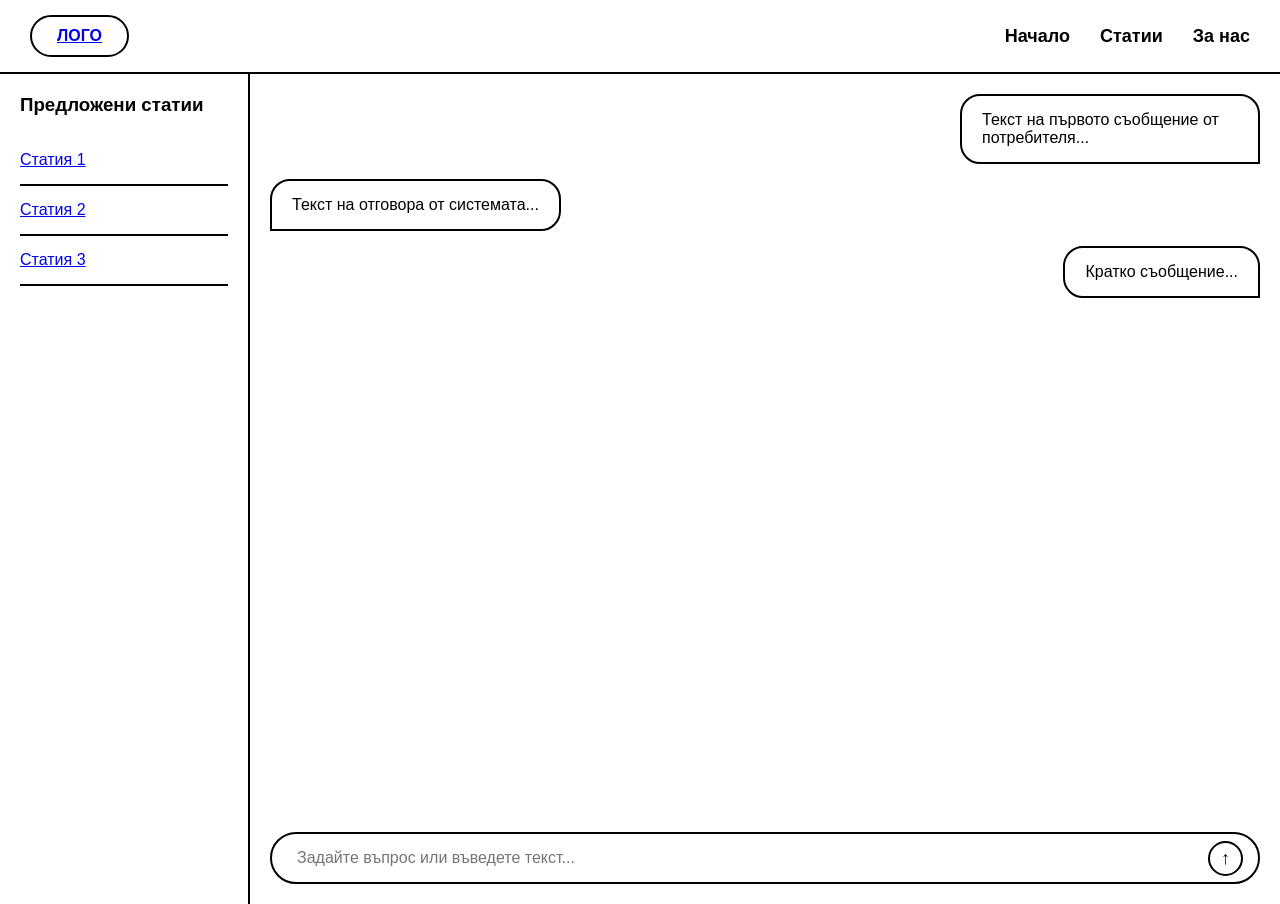
<file: index.html>
<!DOCTYPE html>
<html lang="bg">
<head>
    <meta charset="UTF-8">
    <meta name="viewport" content="width=device-width, initial-scale=1.0">
    <title>Slovo AI - Интерактивна платформа</title>
    <link rel="stylesheet" href="style.css">
</head>
<body>

    <!-- 1. Горна лента (Header & Nav) -->
    <header class="top-header">
        <div class="logo">
            <a href="#">ЛОГО</a>
        </div>
        <nav class="main-nav">
            <ul>
                <li><a href="#home">Начало</a></li>
                <li><a href="#articles">Статии</a></li>
                <li><a href="#about">За нас</a></li>
            </ul>
        </nav>
    </header>

    <!-- Основен контейнер с две колони -->
    <div class="container">

        <!-- 2. Ляв страничен панел (Sidebar) -->
        <aside class="sidebar">
            <h3>Предложени статии</h3>
            <ul class="suggested-articles">
                <li><a href="#">Статия 1</a></li>
                <li><a href="#">Статия 2</a></li>
                <li><a href="#">Статия 3</a></li>
            </ul>
        </aside>

        <!-- 3. Основно съдържание / Чат зона (Main Content) -->
        <main class="chat-section">
            
            <!-- Зона за съобщенията (Диалоговите балони) -->
            <div class="chat-window">
                
                <!-- Съобщение отдясно (потребител) -->
                <div class="message user-message">
                    <p>Текст на първото съобщение от потребителя...</p>
                </div>

                <!-- Съобщение отвляво (асистент/система) -->
                <div class="message bot-message">
                    <p>Текст на отговора от системата...</p>
                </div>

                <!-- Още едно съобщение отдясно -->
                <div class="message user-message short">
                    <p>Кратко съобщение...</p>
                </div>

            </div>

            <!-- Поле за въвеждане и изпращане най-долу -->
            <div class="chat-input-bar">
                <input type="text" placeholder="Задайте въпрос или въведете текст..." aria-label="Текстово поле">
                <button type="submit" class="send-btn" aria-label="Изпрати">
                    &#8593; <!-- Символ за стрелка нагоре ↑ -->
                </button>
            </div>

        </main>

    </div>

</body>
</html>
</file>
<file: style.css>
* {
    box-sizing: border-box;
    margin: 0;
    padding: 0;
    font-family: Arial, sans-serif;
}

/* Header */
.top-header {
    display: flex;
    justify-content: space-between;
    align-items: center;
    padding: 15px 30px;
    border-bottom: 2px solid #000;
}

.logo {
    border: 2px solid #000;
    border-radius: 50px;
    padding: 10px 25px;
    font-weight: bold;
}

.main-nav ul {
    display: flex;
    list-style: none;
    gap: 30px;
}

.main-nav a {
    text-decoration: none;
    color: #000;
    font-weight: bold;
    font-size: 18px;
}

/* Главна структура с 2 колони */
.container {
    display: flex;
    height: calc(100vh - 70px);
}

/* Ляв панел */
.sidebar {
    width: 250px;
    border-right: 2px solid #000;
    padding: 20px;
}

.suggested-articles {
    list-style: none;
    margin-top: 20px;
}

.suggested-articles li {
    border-bottom: 2px solid #000;
    padding: 15px 0;
}

/* Чат зона */
.chat-section {
    flex: 1;
    display: flex;
    flex-direction: column;
    justify-content: space-between;
    padding: 20px;
}

/* Диалогови балони */
.chat-window {
    display: flex;
    flex-direction: column;
    gap: 15px;
}

.message {
    border: 2px solid #000;
    border-radius: 20px;
    padding: 15px 20px;
    max-width: 300px;
}

.user-message {
    align-self: flex-end;
    border-bottom-right-radius: 0;
}

.bot-message {
    align-self: flex-start;
    border-bottom-left-radius: 0;
}

/* Долно поле за писане */
.chat-input-bar {
    display: flex;
    align-items: center;
    border: 2px solid #000;
    border-radius: 30px;
    padding: 5px 15px;
}

.chat-input-bar input {
    flex: 1;
    border: none;
    outline: none;
    padding: 10px;
    font-size: 16px;
}

.send-btn {
    border: 2px solid #000;
    border-radius: 50%;
    width: 35px;
    height: 35px;
    background: none;
    cursor: pointer;
    font-size: 18px;
    font-weight: bold;
}
</file>
<file: html_mockup/style.css>
* {
    box-sizing: border-box;
    margin: 0;
    padding: 0;
    font-family: Arial, sans-serif;
}

/* Header */
.top-header {
    display: flex;
    justify-content: space-between;
    align-items: center;
    padding: 15px 30px;
    border-bottom: 2px solid #000;
}

.logo {
    border: 2px solid #000;
    border-radius: 50px;
    padding: 10px 25px;
    font-weight: bold;
}

.main-nav ul {
    display: flex;
    list-style: none;
    gap: 30px;
}

.main-nav a {
    text-decoration: none;
    color: #000;
    font-weight: bold;
    font-size: 18px;
}

/* Главна структура с 2 колони */
.container {
    display: flex;
    height: calc(100vh - 70px);
}

/* Ляв панел */
.sidebar {
    width: 250px;
    border-right: 2px solid #000;
    padding: 20px;
}

.suggested-articles {
    list-style: none;
    margin-top: 20px;
}

.suggested-articles li {
    border-bottom: 2px solid #000;
    padding: 15px 0;
}

/* Чат зона */
.chat-section {
    flex: 1;
    display: flex;
    flex-direction: column;
    justify-content: space-between;
    padding: 20px;
}

/* Диалогови балони */
.chat-window {
    display: flex;
    flex-direction: column;
    gap: 15px;
}

.message {
    border: 2px solid #000;
    border-radius: 20px;
    padding: 15px 20px;
    max-width: 300px;
}

.user-message {
    align-self: flex-end;
    border-bottom-right-radius: 0;
}

.bot-message {
    align-self: flex-start;
    border-bottom-left-radius: 0;
}

/* Долно поле за писане */
.chat-input-bar {
    display: flex;
    align-items: center;
    border: 2px solid #000;
    border-radius: 30px;
    padding: 5px 15px;
}

.chat-input-bar input {
    flex: 1;
    border: none;
    outline: none;
    padding: 10px;
    font-size: 16px;
}

.send-btn {
    border: 2px solid #000;
    border-radius: 50%;
    width: 35px;
    height: 35px;
    background: none;
    cursor: pointer;
    font-size: 18px;
    font-weight: bold;
}
</file>
